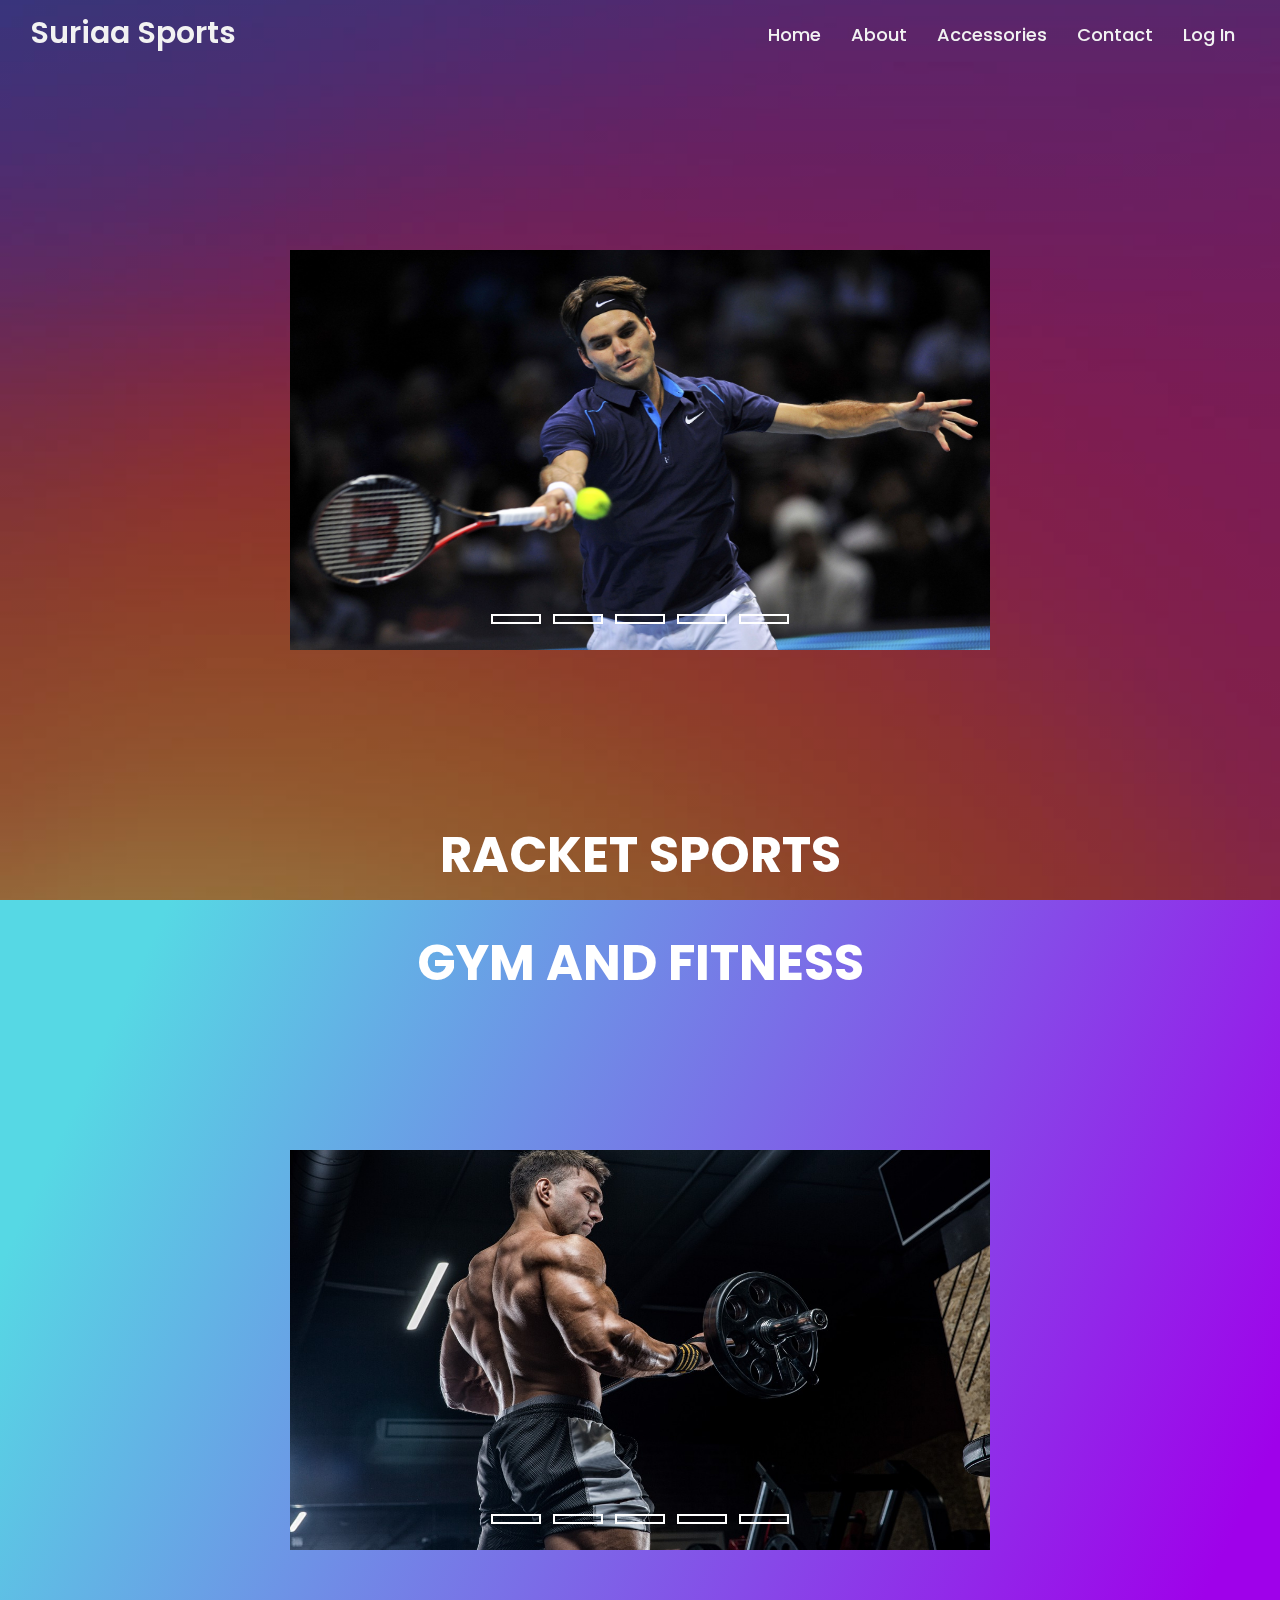
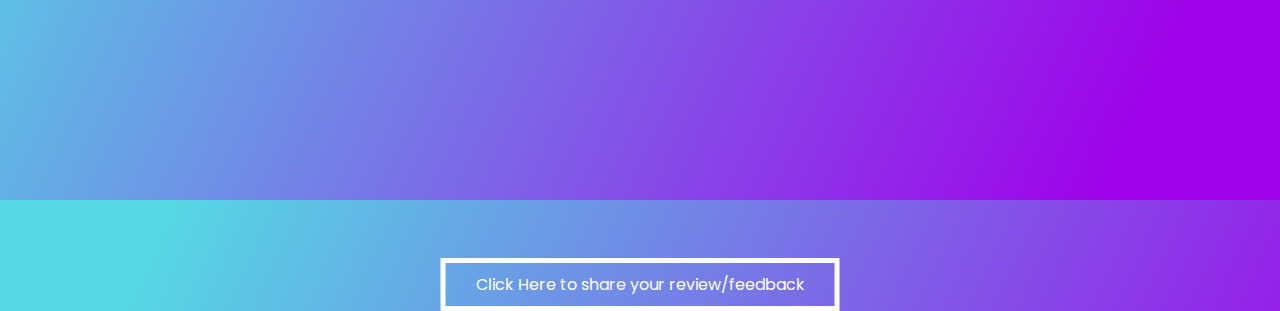
<file: index.html>
<!DOCTYPE html>
<html lang="en" dir="ltr">
  <head>
    <meta charset="utf-8">
    <meta name="viewport" content="width=device-width, initial-scale=1.0">
    <title>suriaa sports</title>
    <link rel="stylesheet" href="style.css">
    <link rel="stylesheet" href="https://cdnjs.cloudflare.com/ajax/libs/font-awesome/5.15.3/css/all.min.css"/>
  </head>
  <body>
    <div class="full-page">
      <div class="navbar">
    <nav>
    <div class="wrapper">
      <div class="logo"><a href="index.html">Suriaa Sports</a></div>
      <input type="radio" name="slider" id="menu-btn">
      <input type="radio" name="slider" id="close-btn">
      <ul class="nav-links">
        <label for="close-btn" class="btn close-btn"><i class="fas fa-times"></i></label>
        <li><a href="#">Home</a></li>
        <li><a href="abt.html">About</a></li>
        <li>
          <a href="#" class="desktop-item">Accessories</a>
          <input type="checkbox" id="showMega">
          <label for="showMega" class="mobile-item">Accessories</label>
          <div class="mega-box">
            <div class="content">
              <div class="row">
                <img src="Images/Fitness/fit2.jpg" alt="">
              </div>
              <div class="row">
                <header>Gear </header>
                <ul class="mega-links">
                  <li><a href="#">Bags & Backpacks</a></li>
                  <li><a href="#">Bottles & Food Storage</a></li>
                  <li><a href="#">Clothing & Gear</a></li>
                  <li><a href="#">Supports & Massagers</a></li>
                </ul>
              </div>
              <div class="row">
                <header>Gears & Accessories</header>
                <ul class="mega-links">
                  <li><a href="#">Sports Watches</a></li>
                  <li><a href="#">Resistance Bands</a></li>
                  <li><a href="#">Sports Electronics</a></li>
                  <li><a href="#">Gym Equipments</a></li>
                </ul>
              </div>
              <div class="row">
                <header>Hiking & Tour Kits</header>
                <ul class="mega-links">
                  <li><a href="#">Camping Furniture</a></li>
                  <li><a href="#">Hydration</a></li>
                  <li><a href="#">Nutrition</a></li>
                  <li><a href="#">All in one sports Kits</a></li>
                </ul>
              </div>
            </div>
          </div>
        </li>
        <li>
          <a href="#" class="desktop-item">Contact</a>
          <input type="checkbox" id="showDrop">
          <label for="showDrop" class="mobile-item">Contact</label>
          <ul class="drop-menu">
            <li><a href="#">suriaasportstnj@gmail.com</a></li>
            <li><a href="#">Suriaa Sports</a></li>
            <li><a href="#">suriaasports</a></li>
            <li><a href="#">04362-226695</a></li>
            <li><a href="#">9948957595</a></li>
          </ul>
        </li>
        <li><a href="log.html">Log In</a></li>
      </ul>
      <label for="menu-btn" class="btn menu-btn"><i class="fas fa-bars"></i></label>
    </div>
        </nav>
      </div>
    </div>
    <div class="slidershow middle">
      <div class="slides">
        <input type="radio" name="r" id="r1" checked>
        <input type="radio" name="r" id="r2">
        <input type="radio" name="r" id="r3">
        <input type="radio" name="r" id="r4">
        <input type="radio" name="r" id="r5">
        <div class="slide s1">
          <img src="Images/racket/rac2.jpg" alt="">
        </div>
        <div class="slide">
          <img src="Images/racket/rac3.jpg" alt="">
        </div>
        <div class="slide">
          <img src="Images/racket/rac1.jpg" alt="">
        </div>
        <div class="slide">
          <img src="Images/racket/rac4.jpg" alt="">
        </div>
        <div class="slide">
          <img src="Images/racket/rac5.jpg" alt="">
        </div>
      </div>

      <div class="navigation">
        <label for="r1" class="bar"></label>
        <label for="r2" class="bar"></label>
        <label for="r3" class="bar"></label>
        <label for="r4" class="bar"></label>
        <label for="r5" class="bar"></label>
      </div>
    </div>
    <div class="a1">
      <h1>RACKET SPORTS</h1>
    </div>
    <div class="b">
      <h1>GYM AND FITNESS</h1>
    </div>
    <div class="slidersho middl">
      <div class="slides2">
        <input type="radio" name="t" id="t1" checked>
        <input type="radio" name="t" id="t2">
        <input type="radio" name="t" id="t3">
        <input type="radio" name="t" id="t4">
        <input type="radio" name="t" id="t5">
        <div class="slid s2">
          <img src="Images/Fitness/fit1.jpg" alt="">
        </div>
        <div class="slid">
          <img src="Images/Fitness/fit3.jpg" alt="">
        </div>
        <div class="slid">
          <img src="Images/Fitness/fit4.jpg" alt="">
        </div>
        <div class="slid">
          <img src="Images/Fitness/fit5.jpg" alt="">
        </div>
        <div class="slid">
          <img src="Images/Fitness/fit 6.jpg" alt="">
        </div>
      </div>

      <div class="navigatio">
        <label for="t1" class="bar2"></label>
        <label for="t2" class="bar2"></label>
        <label for="t3" class="bar2"></label>
        <label for="t4" class="bar2"></label>
        <label for="t5" class="bar2"></label>
      </div>
    </div>
    <div class="review">
      <a href="review.html" class='Butn'>Click Here to share your review/feedback</a>
    </div>
  </body>
</html>
</file>
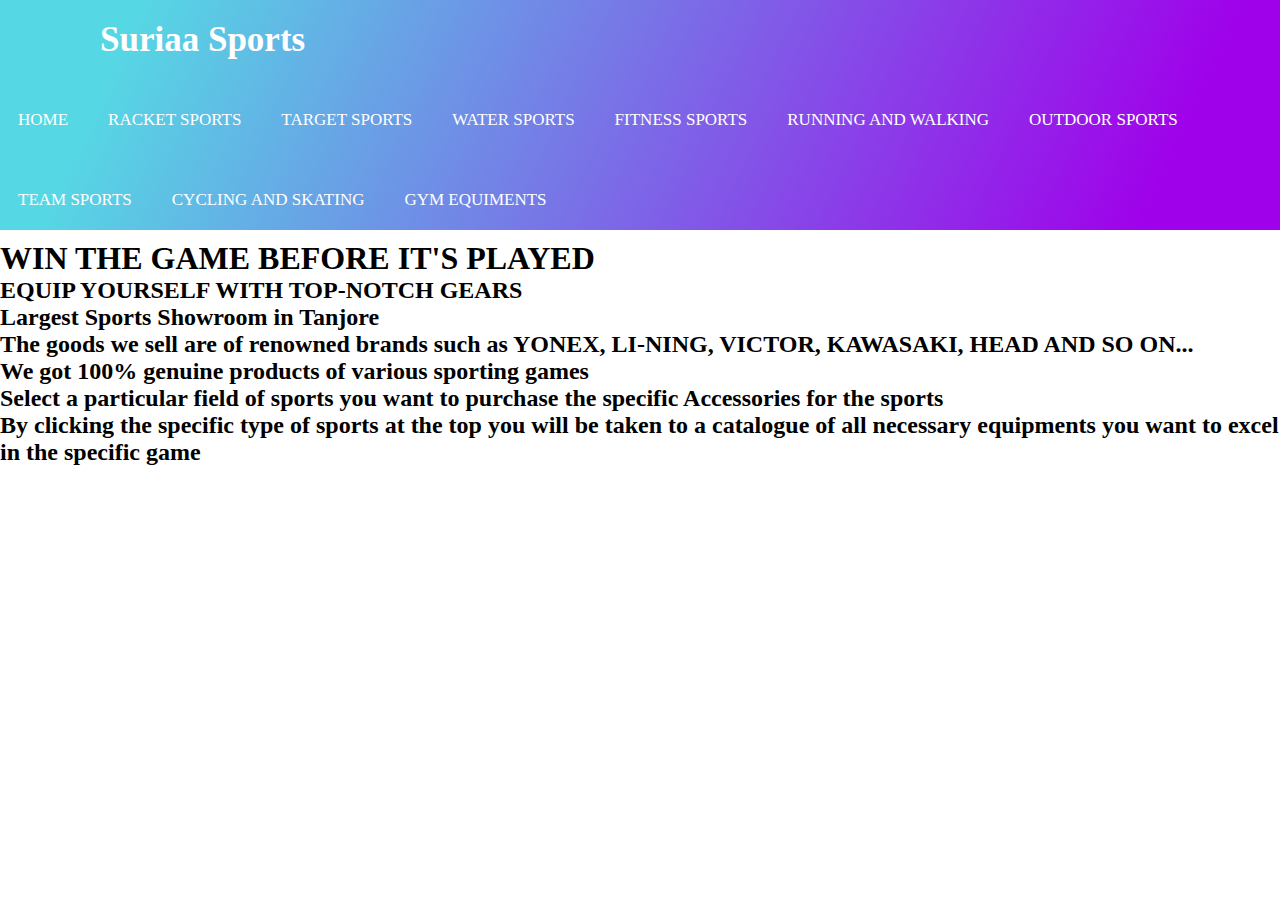
<file: abt.html>
<!DOCTYPE html>
<html lang="en" dir="ltr">
  <head>
    <meta charset="utf-8">
    <title>About Us</title>
    <meta name="viewport" content="width=device-width, initial-scale=1.0">
    <link rel="stylesheet" href="abtdes.css">
    <link rel="stylesheet" href="https://cdnjs.cloudflare.com/ajax/libs/font-awesome/5.15.3/css/all.min.css"/>
  </head>
  <body>
    <nav>
      <input type="checkbox" id="check">
      <label for="check" class="checkbtn">
        <i class="fas fa-bars"></i>
      </label>
      <label class="logo">Suriaa Sports</label>
      <ul>
        <li><a href="index.html">HOME</a></li>
        <li><a href="#">RACKET SPORTS</a></li>
        <li><a href="#">TARGET SPORTS</a></li>
        <li><a href="#">WATER SPORTS</a></li>
        <li><a href="#">FITNESS SPORTS</a></li>
        <li><a href="#">RUNNING AND WALKING</a></li>
        <li><a href="#">OUTDOOR SPORTS</a></li>
        <li><a href="#">TEAM SPORTS</a></li>
        <li><a href="#">CYCLING AND SKATING</a></li>
        <li><a href="#">GYM EQUIMENTS</a></li>
      </ul>
    </nav>
    <div class="title">
        <h1>WIN THE GAME BEFORE IT'S PLAYED </h1>
        <h1>  </h1>
        <h2>EQUIP YOURSELF WITH TOP-NOTCH GEARS</h2>
        <h3>   </h3>
        <h2>Largest Sports Showroom in Tanjore</h2>
        <h3>   </h3>
        <h2>The goods we sell are of renowned brands such as YONEX, LI-NING, VICTOR, KAWASAKI, HEAD AND SO ON...</h2>
        <h3>   </h3>
        <h2>We got 100% genuine products of various sporting games</h2>
        <h3>   </h3>
        <h2>Select a particular field of sports you want to purchase the specific Accessories for the sports</h2>
        <h3>   </h3>
        <h2>By clicking the specific type of sports at the top you will be taken to a catalogue of all necessary equipments you want to excel in the specific game</h2>
      </div>
  </body>
</html>
</file>
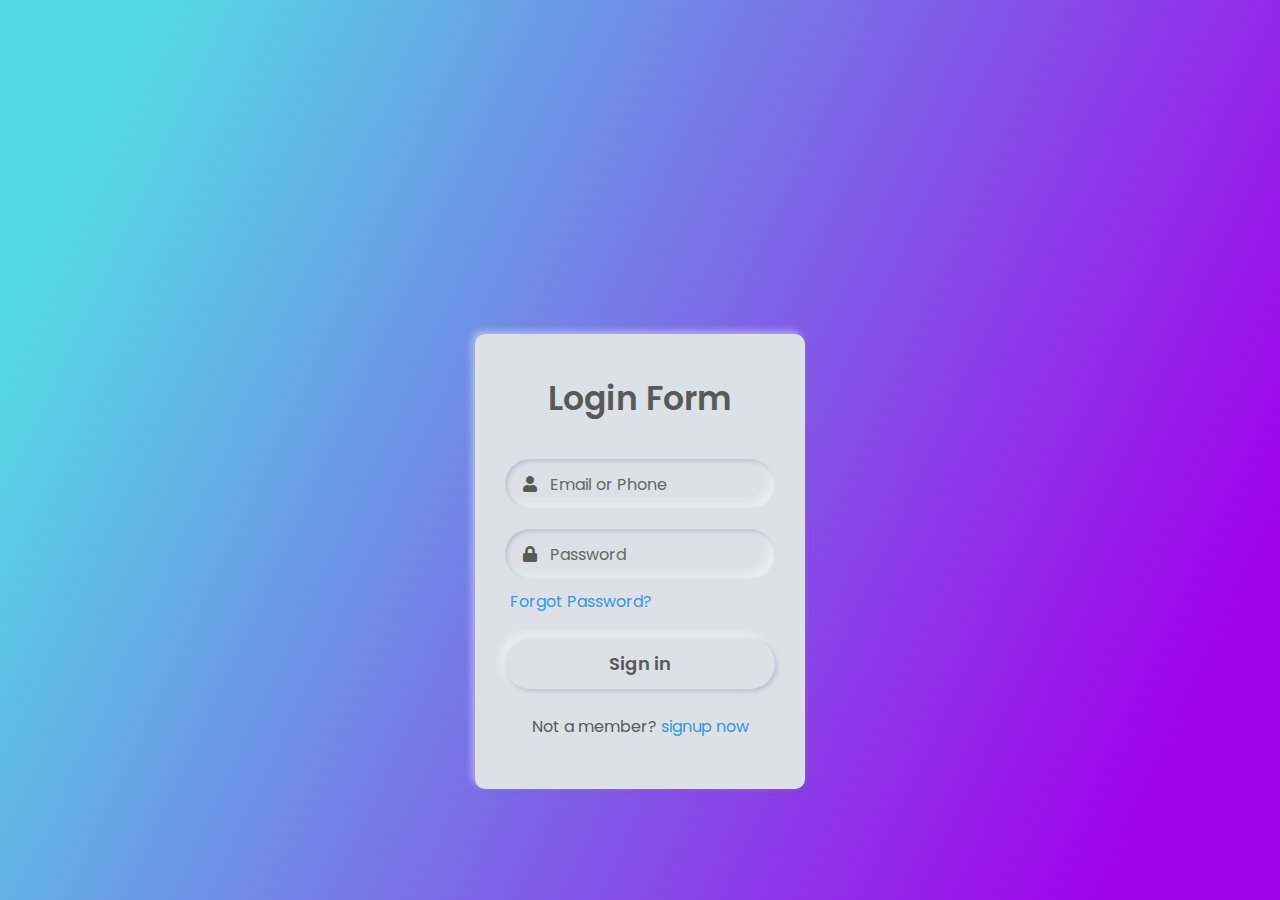
<file: log.html>
<!DOCTYPE html>
<html lang="en" dir="ltr">
   <head>
      <meta charset="utf-8">
      <link rel="stylesheet" href="style.css">
      <link rel="stylesheet" href="https://cdnjs.cloudflare.com/ajax/libs/font-awesome/5.15.3/css/all.min.css"/>
   </head>
   <body>
     <div class="back-en">

     </div>
      <div class="content">
         <div class="text">
            Login Form
         </div>
         <form action="#">
            <div class="field">
               <input type="text" required>
               <span class="fas fa-user"></span>
               <label>Email or Phone</label>
            </div>
            <div class="field">
               <input type="password" required>
               <span class="fas fa-lock"></span>
               <label>Password</label>
            </div>
            <div class="forgot-pass">
               <a href="#">Forgot Password?</a>
            </div>
            <button>Sign in</button>
            <div class="sign-up">
               Not a member?
               <a href="#">signup now</a>
            </div>
         </form>
      </div>
   </body>
</html>
</file>
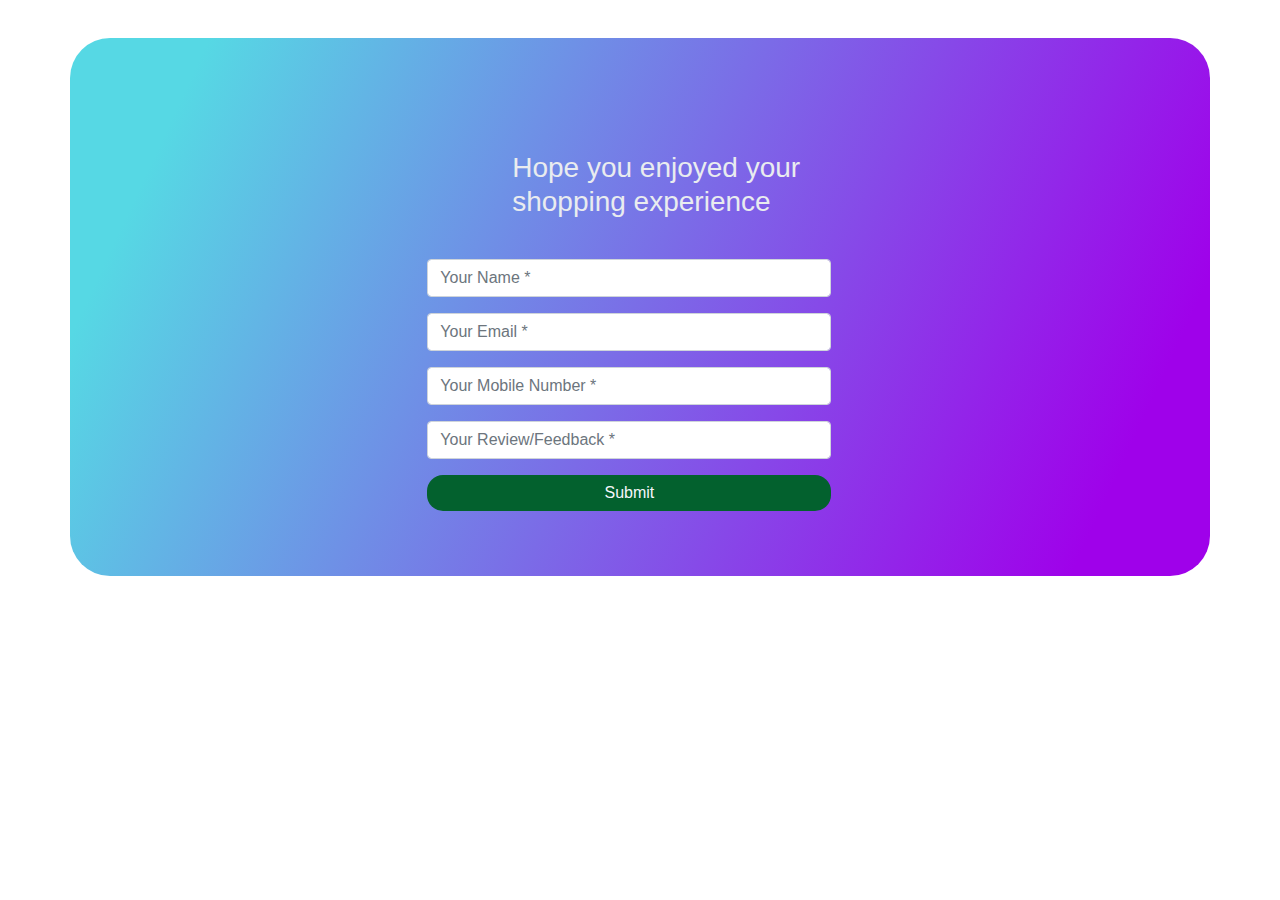
<file: review.html>
<!DOCTYPE html>
<html lang="en">
<head>
    <meta charset="UTF-8">
    <meta name="viewport" content="width=device-width, initial-scale=1.0">
    <title>Review form</title>
    <link href="https://maxcdn.bootstrapcdn.com/bootstrap/4.1.1/css/bootstrap.min.css" rel="stylesheet" id="bootstrap-css">
    <style>
            .register .nav-tabs .nav-link:hover{
                border: none;
            }
            .text-align{
                margin-top: -3%;
                margin-bottom: -9%;

                padding: 10%;
                margin-left: 30%;
            }
            .form-new{
                margin-right: 22%;
                margin-left: 20%;
            }
            .register-heading{
                margin-left: 21%;
                margin-bottom: 10%;
                color: #e9ecef;
            }
            .register-heading h3{
                margin-left: 21%;
                margin-bottom: 10%;
                color: #e9ecef;
            }
            .register{
                background: linear-gradient(115deg, #56d8e4 10%, #9f01ea 90%);
                margin-top: 3%;
                padding: 3%;
                border-radius: 2.5rem;
            }
            .btnSubmit
            {
                width: 50%;
                border-radius: 1rem;
                padding: 1.5%;
                color: #fff;
                background-color: #03612e;
                border: none;
                cursor: pointer;
                margin-right: 6%;
                color: rgb(246, 246, 252);
                margin-top: 4%;
            }
    </style>

</head>
<body>

<div class="container register">
            <div class="row">
                <div class="col-md-12">
                        <div class="tab-pane fade show active text-align form-new" id="home" role="tabpanel" aria-labelledby="home-tab">
                            <h3 class="register-heading">Hope you enjoyed your shopping experience</h3>
                            <div class="row register-form">
                                <div class="col-md-12">
                                    <form method="post" autocomplete="off" name="google-sheet">
                                        <div class="form-group">
                                            <input type="text" name="Name" class="form-control" placeholder="Your Name *" value="" required=""/>
                                        </div>
                                        <div class="form-group">
                                            <input type="text" name="Email" class="form-control" placeholder="Your Email *" value="" required=""/>
                                        </div>
                                        <div class="form-group">
                                            <input type="number" name="Phone" class="form-control" placeholder="Your Mobile Number *" value="" required=""/>
                                        </div>
                                        <div class="form-group">
                                            <input type="text" name="Message" class="form-control" placeholder="Your Review/Feedback *" value="" required=""/>
                                        </div>
                                        <div class="form-group">
                                            <input type="submit" name="submit" class="btnSubmit btn-block" value="Submit" />
                                        </div>
                                    </form>
                                </div>
                            </div>
                        </div>
                </div>
            </div>
        </div>
          <script>
            const scriptURL = 'https://script.google.com/macros/s/AKfycbymzddUmdEEj5GCs-XG7igwr_DEtWkVXDYak60IK11Xdwo5yNYagwsvrYKQVBGCkByfog/exec'
            const form = document.forms['google-sheet']

            form.addEventListener('submit', e => {
              e.preventDefault()
              fetch(scriptURL, { method: 'POST', body: new FormData(form)})
                .then(response => alert("Thank you for your kind words..! If u wish to continue shopping Kindly go back. Have a Nice Day..."))
                .catch(error => console.error('Error!', error.message))
            })
          </script>

        <script src="https://maxcdn.bootstrapcdn.com/bootstrap/4.1.1/js/bootstrap.min.js"></script>
        <script src="https://cdnjs.cloudflare.com/ajax/libs/jquery/3.2.1/jquery.min.js"></script>
</body>
</html
</file>
<file: style.css>
@import url('https://fonts.googleapis.com/css2?family=Poppins:wght@200;300;400;500;600;700&display=swap');
*{
  margin: 0;
  padding: 0;
  box-sizing: border-box;
  font-family: 'Poppins', sans-serif;
}
.full-page
{
  height: 100%;
  width: 100%;
  background-image: linear-gradient(rgba(0,0,0,0.4),rgba(0,0,0,0.4)),url(Images/bg2.jpeg);
  background-position:center;
  background-size:cover;
  position: absolute;
}
nav{
  position: fixed;
  z-index: 99;
  width: 100%;
  background-image: linear-gradient(rgba(0,0,0,0.4),rgba(0,0,0,0.4)),url(Images/bg2.jpeg,no repeat);
}
nav .wrapper{
  position: relative;
  max-width: 1300px;
  padding: 0px 30px;
  height: 70px;
  line-height: 70px;
  margin: auto;
  display: flex;
  align-items: center;
  justify-content: space-between;
}
.wrapper .logo a{
  color: #f2f2f2;
  font-size: 30px;
  font-weight: 600;
  text-decoration: none;
}
.wrapper .nav-links{
  display: inline-flex;
}
.nav-links li{
  list-style: none;
}
.nav-links li a{
  color: #f2f2f2;
  text-decoration: none;
  font-size: 18px;
  font-weight: 500;
  padding: 9px 15px;
  border-radius: 5px;
  transition: all 0.3s ease;
}
.nav-links li a:hover{
  background: #3A3B3C;
}
.nav-links .mobile-item{
  display: none;
}
.nav-links .drop-menu{
  position: absolute;
  background: #242526;
  width: 180px;
  line-height: 45px;
  top: 85px;
  opacity: 0;
  visibility: hidden;
  box-shadow: 0 6px 10px rgba(0,0,0,0.15);
}
.nav-links li:hover .drop-menu,
.nav-links li:hover .mega-box{
  transition: all 0.3s ease;
  top: 70px;
  opacity: 1;
  visibility: visible;
}
.mega-box{
  position: absolute;
  left: 0;
  width: 100%;
  padding: 0 30px;
  top: 85px;
  opacity: 0;
  visibility: hidden;
}
.mega-box .content{
  background: #242526;
  padding: 25px 20px;
  display: flex;
  width: 100%;
  justify-content: space-between;
  box-shadow: 0 6px 10px rgba(0,0,0,0.15);
}
.mega-box .content .row{
  width: calc(25% - 30px);
  line-height: 45px;
}
.content .row img{
  width: 100%;
  height: 100%;
  object-fit: cover;
}
.content .row header{
  color: #f2f2f2;
  font-size: 20px;
  font-weight: 500;
}
.content .row .mega-links{
  margin-left: -40px;
  border-left: 1px solid rgba(255,255,255,0.09);
}
.row .mega-links li{
  padding: 0 20px;
}
.row .mega-links li a{
  padding: 0px;
  padding: 0 20px;
  color: #d9d9d9;
  font-size: 17px;
  display: block;
}
.row .mega-links li a:hover{
  color: #f2f2f2;
}
.wrapper .btn{
  color: #fff;
  font-size: 20px;
  cursor: pointer;
  display: none;
}
.wrapper .btn.close-btn{
  position: absolute;
  right: 30px;
  top: 10px;
}

@media screen and (max-width: 830px) {
  .wrapper .btn{
    display: block;
  }
  .wrapper .nav-links{
    position: fixed;
    height: 100vh;
    width: 100%;
    max-width: 350px;
    top: 0;
    left: -100%;
    background: #242526;
    display: block;
    padding: 50px 10px;
    line-height: 50px;
    overflow-y: auto;
    box-shadow: 0px 15px 15px rgba(0,0,0,0.18);
    transition: all 0.3s ease;
  }
  ::-webkit-scrollbar {
    width: 10px;
  }
  ::-webkit-scrollbar-track {
    background: #242526;
  }
  ::-webkit-scrollbar-thumb {
    background: #3A3B3C;
  }
  #menu-btn:checked ~ .nav-links{
    left: 0%;
  }
  #menu-btn:checked ~ .btn.menu-btn{
    display: none;
  }
  #close-btn:checked ~ .btn.menu-btn{
    display: block;
  }
  .nav-links li{
    margin: 15px 10px;
  }
  .nav-links li a{
    padding: 0 20px;
    display: block;
    font-size: 20px;
  }
  .nav-links .drop-menu{
    position: static;
    opacity: 1;
    top: 65px;
    visibility: visible;
    padding-left: 20px;
    width: 100%;
    max-height: 0px;
    overflow: hidden;
    box-shadow: none;
    transition: all 0.3s ease;
  }
  #showDrop:checked ~ .drop-menu,
  #showMega:checked ~ .mega-box{
    max-height: 100%;
  }
  .nav-links .desktop-item{
    display: none;
  }
  .nav-links .mobile-item{
    display: block;
    color: #f2f2f2;
    font-size: 20px;
    font-weight: 500;
    padding-left: 20px;
    cursor: pointer;
    border-radius: 5px;
    transition: all 0.3s ease;
  }
  .nav-links .mobile-item:hover{
    background: #3A3B3C;
  }
  .mega-box{
    position: static;
    top: 65px;
    opacity: 1;
    visibility: visible;
    padding: 0 20px;
    max-height: 0px;
    overflow: hidden;
    transition: all 0.3s ease;
  }
  .mega-box .content{
    box-shadow: none;
    flex-direction: column;
    padding: 20px 20px 0 20px;
  }
  .mega-box .content .row{
    width: 100%;
    margin-bottom: 15px;
    border-top: 1px solid rgba(255,255,255,0.08);
  }
  .mega-box .content .row:nth-child(1),
  .mega-box .content .row:nth-child(2){
    border-top: 0px;
  }
  .content .row .mega-links{
    border-left: 0px;
    padding-left: 15px;
  }
  .row .mega-links li{
    margin: 0;
  }
  .content .row header{
    font-size: 19px;
  }
  .drop-menu li a{
    width: 100%;
    display: block;
    padding: 0 0 0 15px;
    font-weight: 400;
    border-radius: 0px;
  }
  .drop-menu li{
    margin: 0;
  }
  .drop-menu li a{
    border-radius: 5px;
    font-size: 18px;
  }
}
nav input{
  display: none;
}
@import url('https://fonts.googleapis.com/css?family=Poppins:400,500,600,700&display=swap');
*{
  margin: 0;
  padding: 0;
  /* user-select: none; */
  box-sizing: border-box;
  font-family: 'Poppins', sans-serif;
}
html,body{
  height: 100%;

}
body{
  display: grid;
  place-items: center;
  background: linear-gradient(115deg, #56d8e4 10%, #9f01ea 90%);
  text-align: center;
}
.content{
  width: 330px;
  padding: 40px 30px;
  background: #dde1e7;
  border-radius: 10px;
  box-shadow: -3px -3px 7px #ffffff73,
               2px 2px 5px rgba(94,104,121,0.288);
}
.content .text{
  font-size: 33px;
  font-weight: 600;
  margin-bottom: 35px;
  color: #595959;
}
.field{
  height: 50px;
  width: 100%;
  display: flex;
  position: relative;
}
.field:nth-child(2){
  margin-top: 20px;
}
.field input{
  height: 100%;
  width: 100%;
  padding-left: 45px;
  outline: none;
  border: none;
  font-size: 18px;
  background: #dde1e7;
  color: #595959;
  border-radius: 25px;
  box-shadow: inset 2px 2px 5px #BABECC,
              inset -5px -5px 10px #ffffff73;
}
.field input:focus{
  box-shadow: inset 1px 1px 2px #BABECC,
              inset -1px -1px 2px #ffffff73;
}
.field span{
  position: absolute;
  color: #595959;
  width: 50px;
  line-height: 50px;
}
.field label{
  position: absolute;
  top: 50%;
  transform: translateY(-50%);
  left: 45px;
  pointer-events: none;
  color: #666666;
}
.field input:valid ~ label{
  opacity: 0;
}
.forgot-pass{
  text-align: left;
  margin: 10px 0 10px 5px;
}
.forgot-pass a{
  font-size: 16px;
  color: #3498db;
  text-decoration: none;
}
.forgot-pass:hover a{
  text-decoration: underline;
}
button{
  margin: 15px 0;
  width: 100%;
  height: 50px;
  font-size: 18px;
  line-height: 50px;
  font-weight: 600;
  background: #dde1e7;
  border-radius: 25px;
  border: none;
  outline: none;
  cursor: pointer;
  color: #595959;
  box-shadow: 2px 2px 5px #BABECC,
             -5px -5px 10px #ffffff73;
}
button:focus{
  color: #3498db;
  box-shadow: inset 2px 2px 5px #BABECC,
             inset -5px -5px 10px #ffffff73;
}
.sign-up{
  margin: 10px 0;
  color: #595959;
  font-size: 16px;
}
.sign-up a{
  color: #3498db;
  text-decoration: none;
}
.sign-up a:hover{
  text-decoration: underline;
}
.slidershow{
  width: 700px;
  height: 400px;
  overflow: hidden;
}
.middle{
  position: absolute;
  top: 50%;
  left: 50%;
  transform: translate(-50%,-50%);
}
.navigation{
  position: absolute;
  bottom: 20px;
  left: 50%;
  transform: translateX(-50%);
  display: flex;
}
.bar{
  width: 50px;
  height: 10px;
  border: 2px solid #fff;
  margin: 6px;
  cursor: pointer;
  transition: 0.4s;
}
.bar:hover{
  background: #fff;
}

input[name="r"]{
    position: absolute;
    visibility: hidden;
}

.slides{
  width: 500%;
  height: 100%;
  display: flex;
}

.slide{
  width: 20%;
  transition: 0.6s;
}
.slide img{
  width: 100%;
  height: 100%;
}

#r1:checked ~ .s1{
  margin-left: 0;
}
#r2:checked ~ .s1{
  margin-left: -20%;
}
#r3:checked ~ .s1{
  margin-left: -40%;
}
#r4:checked ~ .s1{
  margin-left: -60%;
}
#r5:checked ~ .s1{
  margin-left: -80%;
}
.a1{
  position: absolute;
  top:95%;
  left:50%;
  transform: translate(-50%,-50%);
      }
.a1 h1{
  color: #fff;
  font-size: 50px;
}
.b{
  position: absolute;
  top:107%;
  left:50%;
  transform: translate(-50%,-50%);
      }
.b h1{
  color: #fff;
  font-size: 50px;
}
.slidersho{
  width: 700px;
  height: 400px;
  overflow: hidden;
}
.middl{
  position: absolute;
  top: 150%;
  left: 50%;
  transform: translate(-50%,-50%);
}
.navigatio{
  position: absolute;
  bottom: 20px;
  left: 50%;
  transform: translateX(-50%);
  display: flex;
}
.bar2{
  width: 50px;
  height: 10px;
  border: 2px solid #fff;
  margin: 6px;
  cursor: pointer;
  transition: 0.4s;
}
.bar2:hover{
  background: #fff;
}

input[name="t"]{
    position: absolute;
    visibility: hidden;
}

.slides2{
  width: 500%;
  height: 100%;
  display: flex;
}

.slid{
  width: 20%;
  transition: 0.6s;
}
.slid img{
  width: 100%;
  height: 100%;
}

#t1:checked ~ .s2{
  margin-left: 0;
}
#t2:checked ~ .s2{
  margin-left: -20%;
}
#t3:checked ~ .s2{
  margin-left: -40%;
}
#t4:checked ~ .s2{
  margin-left: -60%;
}
#t5:checked ~ .s2{
  margin-left: -80%;
}
.review{
    position: absolute;
    top:208%;
    bottom: 10%;
    left:50%;
    background-position:center;
    background-size:cover;
    transform: translate(-50%,-50%);
}
.Butn{
  border: 5px solid #fff;
  padding: 10px 30px;
  color: #fff;
  text-decoration: none;
  transition: 0.9s ease;
}
.Butn:hover{
  background-color:#fff;
  color: #000;
  border-radius: 200px;
}
@media screen and (max-width: 912px){
  .a1 h1{
    font-size:40px
  }
  .b h1{
    font-size: 40px
  }
}
@media screen and (max-width: 730px){
  .a1 h1{
    font-size:30px
  }
  .b h1{
    font-size:30px
  }
  .slidersho{
    width: 480px;
    height: 380px;
    overflow: hidden;
  }
  .slidershow{
    width: 480px;
    height: 380px;
    overflow: hidden;
  }
}
@media screen and (max-width: 490px){
  .a1 h1{
    font-size:22px
  }
  .b h1{
    font-size:22px
  }
  .slidersho{
    width: 380px;
    height: 300px;
    overflow: hidden;
  }
  .slidershow{
    width: 380px;
    height: 300px;
    overflow: hidden;
  }

}
@media screen and (max-width: 404px){
  .a1 h1{
    font-size:17px
  }
  .b h1{
    font-size:16px
  }
  .slidersho{
    width: 300px;
    height: 240px;
    overflow: hidden;
  }
  .slidershow{
    width: 300px;
    height: 240px;
    overflow: hidden;
  }
}
@media screen and (max-width: 810px){
  .Butn{
    border: 4px solid #fff;
    padding: 5px 15px;
  }
}
@media screen and (max-width: 750px){
  .Butn{
    border: 3px solid #fff;
    padding: 3px 10px;
  }
}
@media screen and (max-width: 720px){
  .Butn{
    font-size: 12px;
    border: 3px solid #fff;
    padding: 3px 10px;
  }
}
@media screen and (max-width: 550px){
  .Butn{
    font-size: 10px;
    border: 2px solid #fff;
    padding: 2px 7px;
  }
}
@media screen and (max-width: 457px){
  .Butn{
    font-size: 8px;
    border: 2px solid #fff;
    padding: 2px 5px;
  }
}
@media screen and (max-width: 370px){
  .Butn{
    font-size: 6px;
    border: 2px solid #fff;
    padding: 2px 5px;
  }
}
</file>
<file: abtdes.css>
*{
  padding: 0;
  margin: 0;
  text-decoration: none;
  list-style: none;
  box-sizing: border-box;
}
body{
  font-family: montserrat;
  background-image: linear-gradient(rgba(0,0,0,0.4),rgba(0,0,0,0.4)),url(images/bg2.jpg,no repeat);
  background-position:center;
  background-size:cover;
  position: absolute;
}
nav{
  background: linear-gradient(115deg, #56d8e4 10%, #9f01ea 90%);
  height: 230px;
  width: 100%;
}
label.logo{
  color: white;
  font-size: 35px;
  line-height: 80px;
  padding: 0 100px;
  font-weight: bold;
}
nav ul{
  float: right;
  margin-right: 20px;
}
nav ul li{
  display: inline-block;
  line-height: 80px;
  margin: 0 5px;
}
nav ul li a{
  color: white;
  font-size: 17px;
  padding: 7px 13px;
  border-radius: 3px;
  text-transform: uppercase;
}
a.active,a:hover{
  background: linear-gradient(115deg, #56d8e4 10%, #9f01ea 90%);
  transition: .5s;
}
.checkbtn{
  font-size: 30px;
  color: white;
  float: right;
  line-height: 80px;
  margin-right: 40px;
  cursor: pointer;
  display: none;
}
#check{
  display: none;
}
@media (max-width: 952px){
  label.logo{
    font-size: 30px;
    padding-left: 50px;
  }
  nav ul li a{
    font-size: 16px;
  }
  ::-webkit-scrollbar {
    width: 10px;
  }
  ::-webkit-scrollbar-track {
    background: #242526;
  }
  ::-webkit-scrollbar-thumb {
    background: #3A3B3C;
  }
}
@media (max-width: 858px){
  .checkbtn{
    display: block;
    ::-webkit-scrollbar {
      width: 10px;
    }
    ::-webkit-scrollbar-track {
      background: #242526;
    }
    ::-webkit-scrollbar-thumb {
      background: #3A3B3C;
    }
  }
  ul{
    position: fixed;
    width: 100%;
    height: 100vh;
    background: #2c3e50;
    top: 80px;
    left: -100%;
    text-align: center;
    transition: all .5s;
  }
  nav ul li{
    display: block;
    margin: 50px 0;
    line-height: 30px;
  }
  nav ul li a{
    font-size: 20px;
  }
  a:hover,a.active{
    background: none;
    color: #0082e6;
  }
  #check:checked ~ ul{
    left: 0;
  }
}
section{
  background: linear-gradient(115deg, #56d8e4 10%, #9f01ea 90%);
  background-size: cover;
  height: calc(100vh - 80px);
}
</file>
